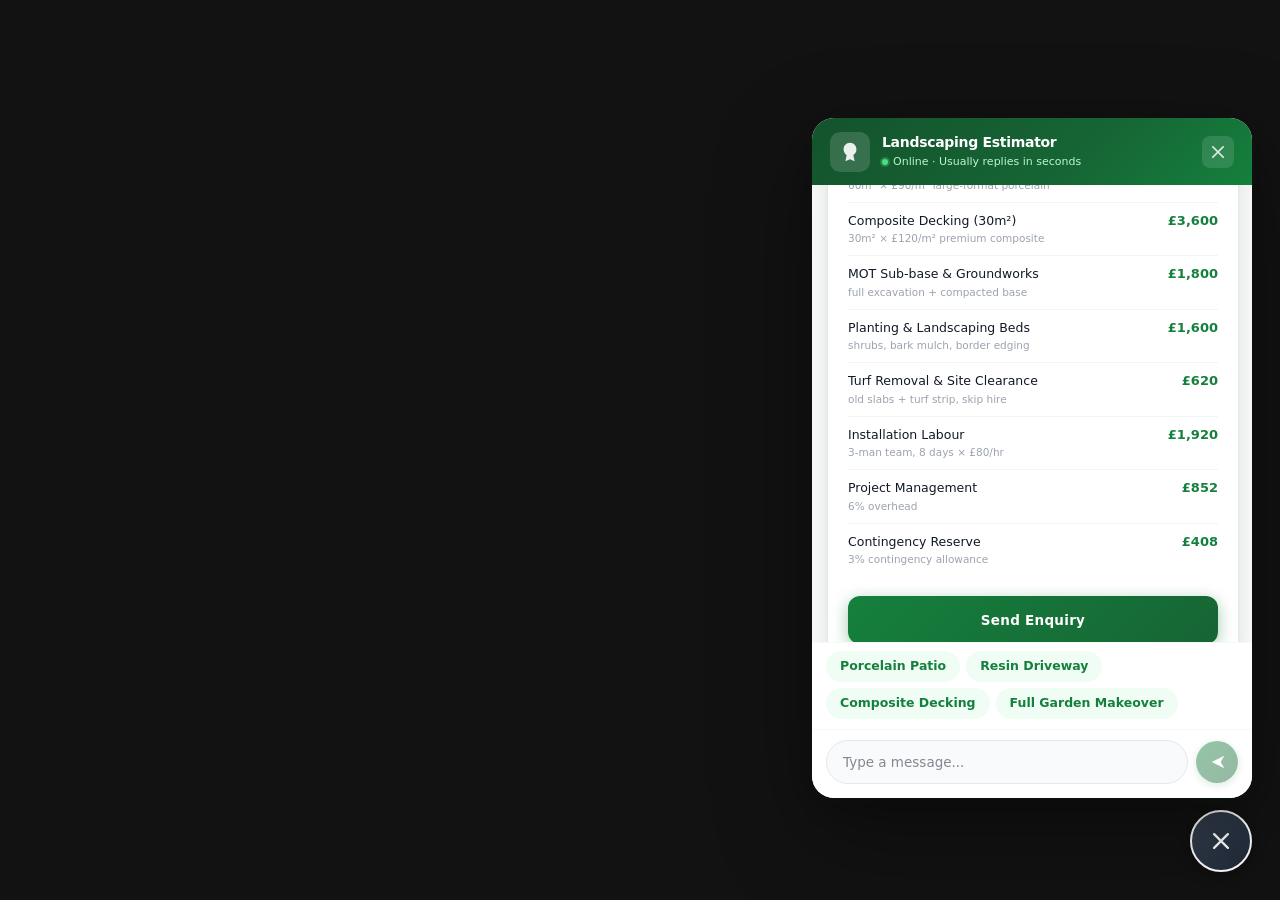
<file: chat.html>
<!DOCTYPE html>
<html>
<head>
  <meta charset="UTF-8">
  <meta name="viewport" content="width=device-width, initial-scale=1.0">
  <style>
    *, *::before, *::after { box-sizing: border-box; margin: 0; padding: 0; }
    html, body { background: transparent; height: 100%; overflow: hidden; }
    #root { height: 100%; }
  </style>
  <script type="module" crossorigin src="chat-assets/index-DoAH_K7D.js"></script>
  <link rel="stylesheet" crossorigin href="chat-assets/index-DSQhMxhr.css">
</head>
<body>
  <div id="root"></div>
</body>
</html>
</file>
<file: chat-assets/index-DSQhMxhr.css>
@layer properties{@supports ((-webkit-hyphens:none) and (not (margin-trim:inline))) or ((-moz-orient:inline) and (not (color:rgb(from red r g b)))){*,:before,:after,::backdrop{--tw-rotate-x:initial;--tw-rotate-y:initial;--tw-rotate-z:initial;--tw-skew-x:initial;--tw-skew-y:initial;--tw-space-y-reverse:0;--tw-border-style:solid;--tw-leading:initial;--tw-font-weight:initial;--tw-tracking:initial;--tw-shadow:0 0 #0000;--tw-shadow-color:initial;--tw-shadow-alpha:100%;--tw-inset-shadow:0 0 #0000;--tw-inset-shadow-color:initial;--tw-inset-shadow-alpha:100%;--tw-ring-color:initial;--tw-ring-shadow:0 0 #0000;--tw-inset-ring-color:initial;--tw-inset-ring-shadow:0 0 #0000;--tw-ring-inset:initial;--tw-ring-offset-width:0px;--tw-ring-offset-color:#fff;--tw-ring-offset-shadow:0 0 #0000;--tw-outline-style:solid;--tw-blur:initial;--tw-brightness:initial;--tw-contrast:initial;--tw-grayscale:initial;--tw-hue-rotate:initial;--tw-invert:initial;--tw-opacity:initial;--tw-saturate:initial;--tw-sepia:initial;--tw-drop-shadow:initial;--tw-drop-shadow-color:initial;--tw-drop-shadow-alpha:100%;--tw-drop-shadow-size:initial;--tw-backdrop-blur:initial;--tw-backdrop-brightness:initial;--tw-backdrop-contrast:initial;--tw-backdrop-grayscale:initial;--tw-backdrop-hue-rotate:initial;--tw-backdrop-invert:initial;--tw-backdrop-opacity:initial;--tw-backdrop-saturate:initial;--tw-backdrop-sepia:initial;--tw-duration:initial;--tw-ease:initial;--tw-scale-x:1;--tw-scale-y:1;--tw-scale-z:1}}}@layer theme{:root,:host{--font-sans:ui-sans-serif,system-ui,sans-serif,"Apple Color Emoji","Segoe UI Emoji","Segoe UI Symbol","Noto Color Emoji";--font-mono:ui-monospace,SFMono-Regular,Menlo,Monaco,Consolas,"Liberation Mono","Courier New",monospace;--spacing:.25rem;--container-4xl:56rem;--text-xs:.75rem;--text-xs--line-height:calc(1/.75);--text-sm:.875rem;--text-sm--line-height:calc(1.25/.875);--text-lg:1.125rem;--text-lg--line-height:calc(1.75/1.125);--text-xl:1.25rem;--text-xl--line-height:calc(1.75/1.25);--font-weight-normal:400;--font-weight-medium:500;--font-weight-semibold:600;--font-weight-bold:700;--tracking-wider:.05em;--leading-tight:1.25;--leading-relaxed:1.625;--radius-lg:.5rem;--radius-xl:.75rem;--radius-2xl:1rem;--radius-3xl:1.5rem;--ease-in-out:cubic-bezier(.4,0,.2,1);--animate-pulse:pulse 2s cubic-bezier(.4,0,.6,1)infinite;--default-transition-duration:.15s;--default-transition-timing-function:cubic-bezier(.4,0,.2,1);--default-font-family:var(--font-sans);--default-mono-font-family:var(--font-mono)}}@layer base{*,:after,:before,::backdrop{box-sizing:border-box;border:0 solid;margin:0;padding:0}::file-selector-button{box-sizing:border-box;border:0 solid;margin:0;padding:0}html,:host{-webkit-text-size-adjust:100%;-moz-tab-size:4;-o-tab-size:4;tab-size:4;line-height:1.5;font-family:var(--default-font-family,ui-sans-serif,system-ui,sans-serif,"Apple Color Emoji","Segoe UI Emoji","Segoe UI Symbol","Noto Color Emoji");font-feature-settings:var(--default-font-feature-settings,normal);font-variation-settings:var(--default-font-variation-settings,normal);-webkit-tap-highlight-color:transparent}hr{height:0;color:inherit;border-top-width:1px}abbr:where([title]){-webkit-text-decoration:underline dotted;text-decoration:underline dotted}h1,h2,h3,h4,h5,h6{font-size:inherit;font-weight:inherit}a{color:inherit;-webkit-text-decoration:inherit;text-decoration:inherit}b,strong{font-weight:bolder}code,kbd,samp,pre{font-family:var(--default-mono-font-family,ui-monospace,SFMono-Regular,Menlo,Monaco,Consolas,"Liberation Mono","Courier New",monospace);font-feature-settings:var(--default-mono-font-feature-settings,normal);font-variation-settings:var(--default-mono-font-variation-settings,normal);font-size:1em}small{font-size:80%}sub,sup{vertical-align:baseline;font-size:75%;line-height:0;position:relative}sub{bottom:-.25em}sup{top:-.5em}table{text-indent:0;border-color:inherit;border-collapse:collapse}:-moz-focusring{outline:auto}progress{vertical-align:baseline}summary{display:list-item}ol,ul,menu{list-style:none}img,svg,video,canvas,audio,iframe,embed,object{vertical-align:middle;display:block}img,video{max-width:100%;height:auto}button,input,select,optgroup,textarea{font:inherit;font-feature-settings:inherit;font-variation-settings:inherit;letter-spacing:inherit;color:inherit;opacity:1;background-color:#0000;border-radius:0}::file-selector-button{font:inherit;font-feature-settings:inherit;font-variation-settings:inherit;letter-spacing:inherit;color:inherit;opacity:1;background-color:#0000;border-radius:0}:where(select:is([multiple],[size])) optgroup{font-weight:bolder}:where(select:is([multiple],[size])) optgroup option{padding-inline-start:20px}::file-selector-button{margin-inline-end:4px}::-moz-placeholder{opacity:1}::placeholder{opacity:1}@supports (not (-webkit-appearance:-apple-pay-button)) or (contain-intrinsic-size:1px){::-moz-placeholder{color:currentColor}::placeholder{color:currentColor}@supports (color:color-mix(in lab,red,red)){::-moz-placeholder{color:color-mix(in oklab,currentcolor 50%,transparent)}::placeholder{color:color-mix(in oklab,currentcolor 50%,transparent)}}}textarea{resize:vertical}::-webkit-search-decoration{-webkit-appearance:none}::-webkit-date-and-time-value{min-height:1lh;text-align:inherit}::-webkit-datetime-edit{display:inline-flex}::-webkit-datetime-edit-fields-wrapper{padding:0}::-webkit-datetime-edit{padding-block:0}::-webkit-datetime-edit-year-field{padding-block:0}::-webkit-datetime-edit-month-field{padding-block:0}::-webkit-datetime-edit-day-field{padding-block:0}::-webkit-datetime-edit-hour-field{padding-block:0}::-webkit-datetime-edit-minute-field{padding-block:0}::-webkit-datetime-edit-second-field{padding-block:0}::-webkit-datetime-edit-millisecond-field{padding-block:0}::-webkit-datetime-edit-meridiem-field{padding-block:0}::-webkit-calendar-picker-indicator{line-height:1}:-moz-ui-invalid{box-shadow:none}button,input:where([type=button],[type=reset],[type=submit]){-webkit-appearance:button;-moz-appearance:button;appearance:button}::file-selector-button{-webkit-appearance:button;-moz-appearance:button;appearance:button}::-webkit-inner-spin-button{height:auto}::-webkit-outer-spin-button{height:auto}[hidden]:where(:not([hidden=until-found])){display:none!important}:root{--color-bg-primary:#111;--color-bg-card:#2d7a2d;--color-accent:#111;--color-text-primary:#fff;--color-text-secondary:#a8d5a8;--color-border:#2d7a2d;--color-success:#2d7a2d;--color-warning:#d4a574;color-scheme:dark;font-synthesis:none;text-rendering:optimizeLegibility;-webkit-font-smoothing:antialiased;-moz-osx-font-smoothing:grayscale;background-color:var(--color-bg-primary);font-family:system-ui,-apple-system,BlinkMacSystemFont,SF Pro Text,sans-serif}body{color:#daf1de;background-color:#111;min-height:100vh}#root{min-height:100vh}a{color:#4aaa4a;text-underline-offset:4px;text-decoration:underline}a:hover{color:#7dff2a}}@layer components;@layer utilities{.\@container{container-type:inline-size}.collapse{visibility:collapse}.visible{visibility:visible}.absolute{position:absolute}.fixed{position:fixed}.relative{position:relative}.static{position:static}.sticky{position:sticky}.bottom-0{bottom:calc(var(--spacing)*0)}.container{width:100%}@media(min-width:40rem){.container{max-width:40rem}}@media(min-width:48rem){.container{max-width:48rem}}@media(min-width:64rem){.container{max-width:64rem}}@media(min-width:80rem){.container{max-width:80rem}}@media(min-width:96rem){.container{max-width:96rem}}.mx-4{margin-inline:calc(var(--spacing)*4)}.mx-auto{margin-inline:auto}.my-6{margin-block:calc(var(--spacing)*6)}.mt-1{margin-top:calc(var(--spacing)*1)}.mt-2{margin-top:calc(var(--spacing)*2)}.mt-3{margin-top:calc(var(--spacing)*3)}.mt-4{margin-top:calc(var(--spacing)*4)}.mt-6{margin-top:calc(var(--spacing)*6)}.mb-1{margin-bottom:calc(var(--spacing)*1)}.mb-2{margin-bottom:calc(var(--spacing)*2)}.mb-3{margin-bottom:calc(var(--spacing)*3)}.mb-4{margin-bottom:calc(var(--spacing)*4)}.block{display:block}.contents{display:contents}.flex{display:flex}.grid{display:grid}.hidden{display:none}.inline{display:inline}.inline-block{display:inline-block}.table{display:table}.h-1{height:calc(var(--spacing)*1)}.h-2{height:calc(var(--spacing)*2)}.h-full{height:100%}.min-h-screen{min-height:100vh}.w-2{width:calc(var(--spacing)*2)}.max-w-4xl{max-width:var(--container-4xl)}.max-w-\[80\%\]{max-width:80%}.flex-1{flex:1}.flex-shrink{flex-shrink:1}.transform{transform:var(--tw-rotate-x,)var(--tw-rotate-y,)var(--tw-rotate-z,)var(--tw-skew-x,)var(--tw-skew-y,)}.animate-pulse{animation:var(--animate-pulse)}.flex-col{flex-direction:column}.flex-wrap{flex-wrap:wrap}.items-center{align-items:center}.items-start{align-items:flex-start}.justify-between{justify-content:space-between}.justify-end{justify-content:flex-end}.justify-start{justify-content:flex-start}.gap-1{gap:calc(var(--spacing)*1)}.gap-2{gap:calc(var(--spacing)*2)}.gap-3{gap:calc(var(--spacing)*3)}.gap-4{gap:calc(var(--spacing)*4)}:where(.space-y-3>:not(:last-child)){--tw-space-y-reverse:0;margin-block-start:calc(calc(var(--spacing)*3)*var(--tw-space-y-reverse));margin-block-end:calc(calc(var(--spacing)*3)*calc(1 - var(--tw-space-y-reverse)))}:where(.space-y-4>:not(:last-child)){--tw-space-y-reverse:0;margin-block-start:calc(calc(var(--spacing)*4)*var(--tw-space-y-reverse));margin-block-end:calc(calc(var(--spacing)*4)*calc(1 - var(--tw-space-y-reverse)))}.overflow-hidden{overflow:hidden}.overflow-y-auto{overflow-y:auto}.rounded-2xl{border-radius:var(--radius-2xl)}.rounded-3xl{border-radius:var(--radius-3xl)}.rounded-full{border-radius:3.40282e38px}.rounded-lg{border-radius:var(--radius-lg)}.rounded-xl{border-radius:var(--radius-xl)}.border{border-style:var(--tw-border-style);border-width:1px}.border-t{border-top-style:var(--tw-border-style);border-top-width:1px}.border-b{border-bottom-style:var(--tw-border-style);border-bottom-width:1px}.border-\[\#FFD700\]{border-color:gold}.bg-\[\#FFD70010\]{background-color:#ffd70010}.p-3{padding:calc(var(--spacing)*3)}.p-4{padding:calc(var(--spacing)*4)}.p-5{padding:calc(var(--spacing)*5)}.p-6{padding:calc(var(--spacing)*6)}.px-3{padding-inline:calc(var(--spacing)*3)}.px-4{padding-inline:calc(var(--spacing)*4)}.px-5{padding-inline:calc(var(--spacing)*5)}.px-8{padding-inline:calc(var(--spacing)*8)}.py-1{padding-block:calc(var(--spacing)*1)}.py-2{padding-block:calc(var(--spacing)*2)}.py-3{padding-block:calc(var(--spacing)*3)}.py-4{padding-block:calc(var(--spacing)*4)}.pt-2{padding-top:calc(var(--spacing)*2)}.pt-4{padding-top:calc(var(--spacing)*4)}.pb-2{padding-bottom:calc(var(--spacing)*2)}.pb-3{padding-bottom:calc(var(--spacing)*3)}.text-center{text-align:center}.text-lg{font-size:var(--text-lg);line-height:var(--tw-leading,var(--text-lg--line-height))}.text-sm{font-size:var(--text-sm);line-height:var(--tw-leading,var(--text-sm--line-height))}.text-xl{font-size:var(--text-xl);line-height:var(--tw-leading,var(--text-xl--line-height))}.text-xs{font-size:var(--text-xs);line-height:var(--tw-leading,var(--text-xs--line-height))}.text-\[10px\]{font-size:10px}.leading-relaxed{--tw-leading:var(--leading-relaxed);line-height:var(--leading-relaxed)}.leading-tight{--tw-leading:var(--leading-tight);line-height:var(--leading-tight)}.font-bold{--tw-font-weight:var(--font-weight-bold);font-weight:var(--font-weight-bold)}.font-medium{--tw-font-weight:var(--font-weight-medium);font-weight:var(--font-weight-medium)}.font-normal{--tw-font-weight:var(--font-weight-normal);font-weight:var(--font-weight-normal)}.font-semibold{--tw-font-weight:var(--font-weight-semibold);font-weight:var(--font-weight-semibold)}.tracking-wider{--tw-tracking:var(--tracking-wider);letter-spacing:var(--tracking-wider)}.whitespace-nowrap{white-space:nowrap}.whitespace-pre-line{white-space:pre-line}.whitespace-pre-wrap{white-space:pre-wrap}.lowercase{text-transform:lowercase}.uppercase{text-transform:uppercase}.opacity-75{opacity:.75}.shadow-lg{--tw-shadow:0 10px 15px -3px var(--tw-shadow-color,#0000001a),0 4px 6px -4px var(--tw-shadow-color,#0000001a);box-shadow:var(--tw-inset-shadow),var(--tw-inset-ring-shadow),var(--tw-ring-offset-shadow),var(--tw-ring-shadow),var(--tw-shadow)}.shadow-sm{--tw-shadow:0 1px 3px 0 var(--tw-shadow-color,#0000001a),0 1px 2px -1px var(--tw-shadow-color,#0000001a);box-shadow:var(--tw-inset-shadow),var(--tw-inset-ring-shadow),var(--tw-ring-offset-shadow),var(--tw-ring-shadow),var(--tw-shadow)}.outline{outline-style:var(--tw-outline-style);outline-width:1px}.filter{filter:var(--tw-blur,)var(--tw-brightness,)var(--tw-contrast,)var(--tw-grayscale,)var(--tw-hue-rotate,)var(--tw-invert,)var(--tw-saturate,)var(--tw-sepia,)var(--tw-drop-shadow,)}.backdrop-filter{-webkit-backdrop-filter:var(--tw-backdrop-blur,)var(--tw-backdrop-brightness,)var(--tw-backdrop-contrast,)var(--tw-backdrop-grayscale,)var(--tw-backdrop-hue-rotate,)var(--tw-backdrop-invert,)var(--tw-backdrop-opacity,)var(--tw-backdrop-saturate,)var(--tw-backdrop-sepia,);backdrop-filter:var(--tw-backdrop-blur,)var(--tw-backdrop-brightness,)var(--tw-backdrop-contrast,)var(--tw-backdrop-grayscale,)var(--tw-backdrop-hue-rotate,)var(--tw-backdrop-invert,)var(--tw-backdrop-opacity,)var(--tw-backdrop-saturate,)var(--tw-backdrop-sepia,)}.transition{transition-property:color,background-color,border-color,outline-color,text-decoration-color,fill,stroke,--tw-gradient-from,--tw-gradient-via,--tw-gradient-to,opacity,box-shadow,transform,translate,scale,rotate,filter,backdrop-filter,display,content-visibility,overlay,pointer-events;transition-timing-function:var(--tw-ease,var(--default-transition-timing-function));transition-duration:var(--tw-duration,var(--default-transition-duration))}.transition-all{transition-property:all;transition-timing-function:var(--tw-ease,var(--default-transition-timing-function));transition-duration:var(--tw-duration,var(--default-transition-duration))}.transition-colors{transition-property:color,background-color,border-color,outline-color,text-decoration-color,fill,stroke,--tw-gradient-from,--tw-gradient-via,--tw-gradient-to;transition-timing-function:var(--tw-ease,var(--default-transition-timing-function));transition-duration:var(--tw-duration,var(--default-transition-duration))}.delay-75{transition-delay:75ms}.delay-150{transition-delay:.15s}.duration-300{--tw-duration:.3s;transition-duration:.3s}.duration-500{--tw-duration:.5s;transition-duration:.5s}.ease-in-out{--tw-ease:var(--ease-in-out);transition-timing-function:var(--ease-in-out)}@media(hover:hover){.hover\:scale-105:hover{--tw-scale-x:105%;--tw-scale-y:105%;--tw-scale-z:105%;scale:var(--tw-scale-x)var(--tw-scale-y)}.hover\:bg-\[\#FFD700\]:hover{background-color:gold}.hover\:text-\[\#051F20\]:hover{color:#051f20}}.focus\:ring-2:focus{--tw-ring-shadow:var(--tw-ring-inset,)0 0 0 calc(2px + var(--tw-ring-offset-width))var(--tw-ring-color,currentcolor);box-shadow:var(--tw-inset-shadow),var(--tw-inset-ring-shadow),var(--tw-ring-offset-shadow),var(--tw-ring-shadow),var(--tw-shadow)}.focus\:outline-none:focus{--tw-outline-style:none;outline-style:none}.disabled\:opacity-50:disabled{opacity:.5}}@property --tw-rotate-x{syntax:"*";inherits:false}@property --tw-rotate-y{syntax:"*";inherits:false}@property --tw-rotate-z{syntax:"*";inherits:false}@property --tw-skew-x{syntax:"*";inherits:false}@property --tw-skew-y{syntax:"*";inherits:false}@property --tw-space-y-reverse{syntax:"*";inherits:false;initial-value:0}@property --tw-border-style{syntax:"*";inherits:false;initial-value:solid}@property --tw-leading{syntax:"*";inherits:false}@property --tw-font-weight{syntax:"*";inherits:false}@property --tw-tracking{syntax:"*";inherits:false}@property --tw-shadow{syntax:"*";inherits:false;initial-value:0 0 #0000}@property --tw-shadow-color{syntax:"*";inherits:false}@property --tw-shadow-alpha{syntax:"<percentage>";inherits:false;initial-value:100%}@property --tw-inset-shadow{syntax:"*";inherits:false;initial-value:0 0 #0000}@property --tw-inset-shadow-color{syntax:"*";inherits:false}@property --tw-inset-shadow-alpha{syntax:"<percentage>";inherits:false;initial-value:100%}@property --tw-ring-color{syntax:"*";inherits:false}@property --tw-ring-shadow{syntax:"*";inherits:false;initial-value:0 0 #0000}@property --tw-inset-ring-color{syntax:"*";inherits:false}@property --tw-inset-ring-shadow{syntax:"*";inherits:false;initial-value:0 0 #0000}@property --tw-ring-inset{syntax:"*";inherits:false}@property --tw-ring-offset-width{syntax:"<length>";inherits:false;initial-value:0}@property --tw-ring-offset-color{syntax:"*";inherits:false;initial-value:#fff}@property --tw-ring-offset-shadow{syntax:"*";inherits:false;initial-value:0 0 #0000}@property --tw-outline-style{syntax:"*";inherits:false;initial-value:solid}@property --tw-blur{syntax:"*";inherits:false}@property --tw-brightness{syntax:"*";inherits:false}@property --tw-contrast{syntax:"*";inherits:false}@property --tw-grayscale{syntax:"*";inherits:false}@property --tw-hue-rotate{syntax:"*";inherits:false}@property --tw-invert{syntax:"*";inherits:false}@property --tw-opacity{syntax:"*";inherits:false}@property --tw-saturate{syntax:"*";inherits:false}@property --tw-sepia{syntax:"*";inherits:false}@property --tw-drop-shadow{syntax:"*";inherits:false}@property --tw-drop-shadow-color{syntax:"*";inherits:false}@property --tw-drop-shadow-alpha{syntax:"<percentage>";inherits:false;initial-value:100%}@property --tw-drop-shadow-size{syntax:"*";inherits:false}@property --tw-backdrop-blur{syntax:"*";inherits:false}@property --tw-backdrop-brightness{syntax:"*";inherits:false}@property --tw-backdrop-contrast{syntax:"*";inherits:false}@property --tw-backdrop-grayscale{syntax:"*";inherits:false}@property --tw-backdrop-hue-rotate{syntax:"*";inherits:false}@property --tw-backdrop-invert{syntax:"*";inherits:false}@property --tw-backdrop-opacity{syntax:"*";inherits:false}@property --tw-backdrop-saturate{syntax:"*";inherits:false}@property --tw-backdrop-sepia{syntax:"*";inherits:false}@property --tw-duration{syntax:"*";inherits:false}@property --tw-ease{syntax:"*";inherits:false}@property --tw-scale-x{syntax:"*";inherits:false;initial-value:1}@property --tw-scale-y{syntax:"*";inherits:false;initial-value:1}@property --tw-scale-z{syntax:"*";inherits:false;initial-value:1}@keyframes pulse{50%{opacity:.5}}
</file>
